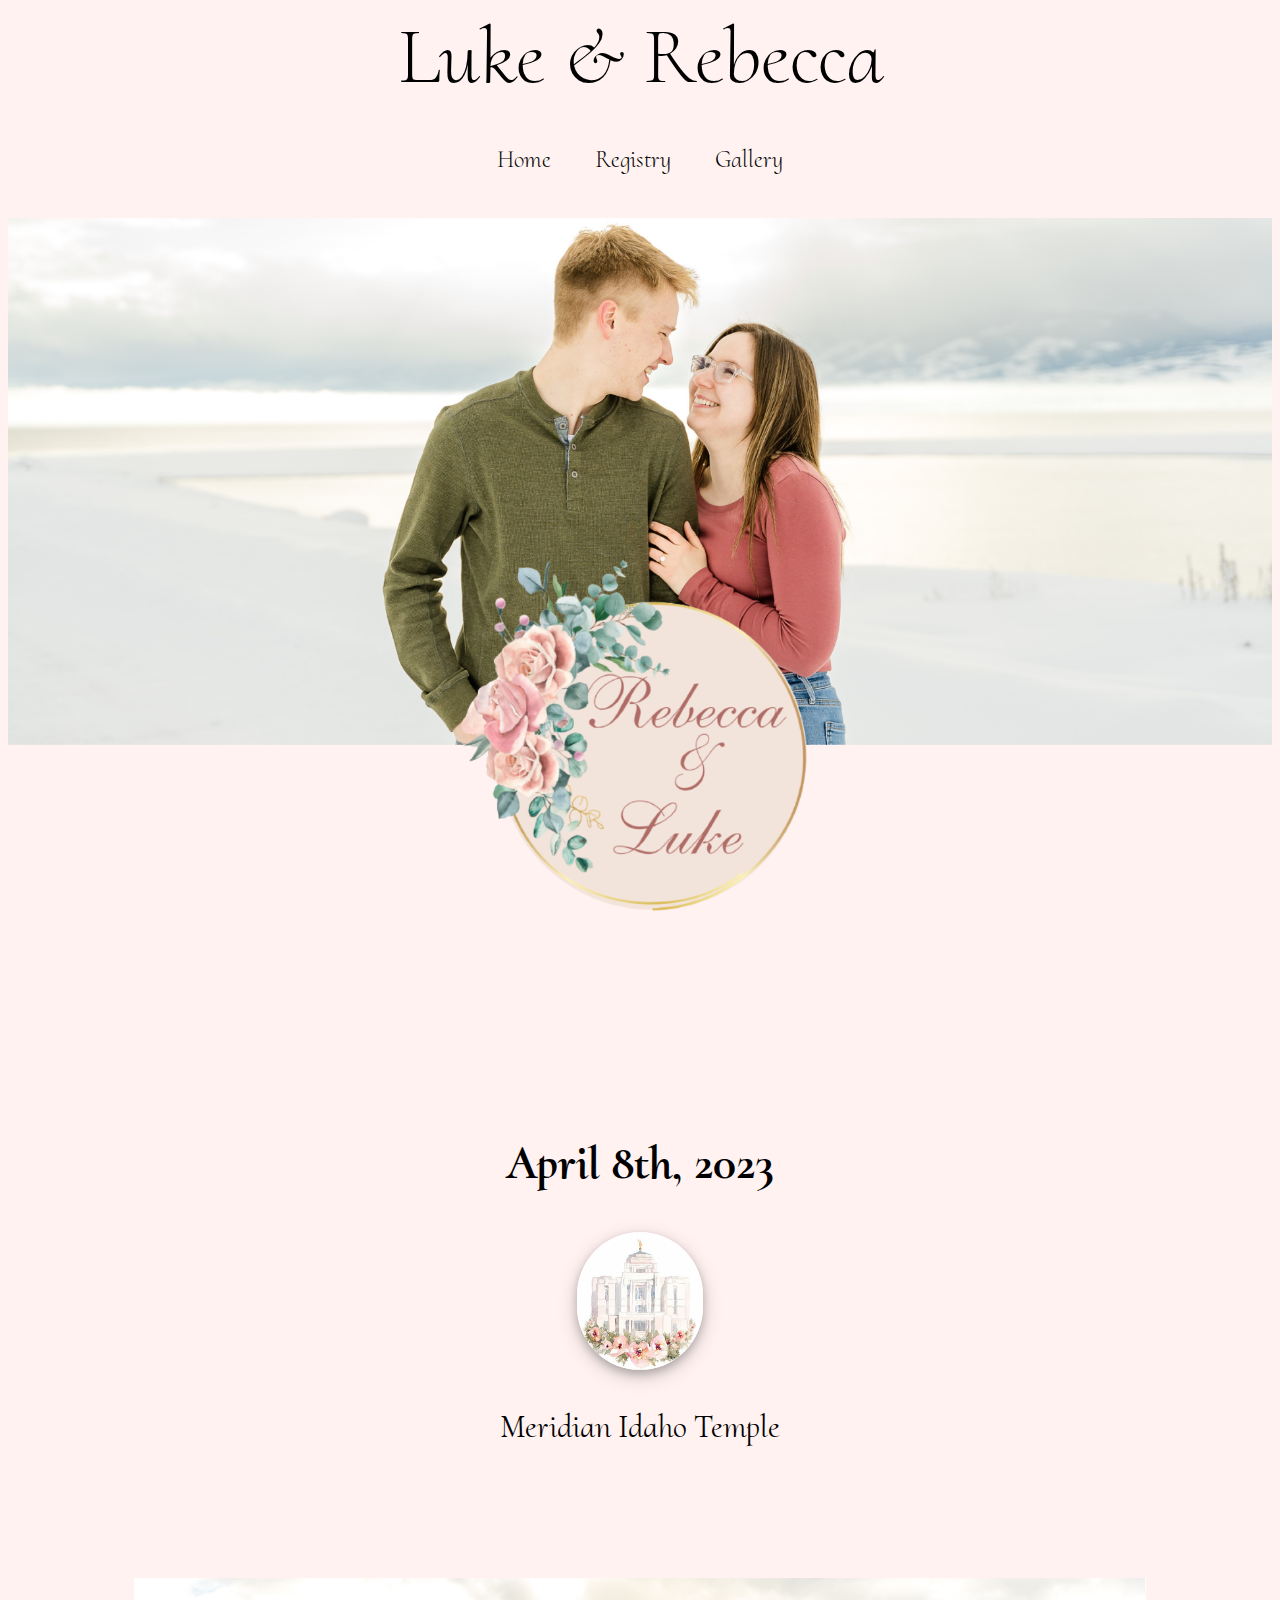
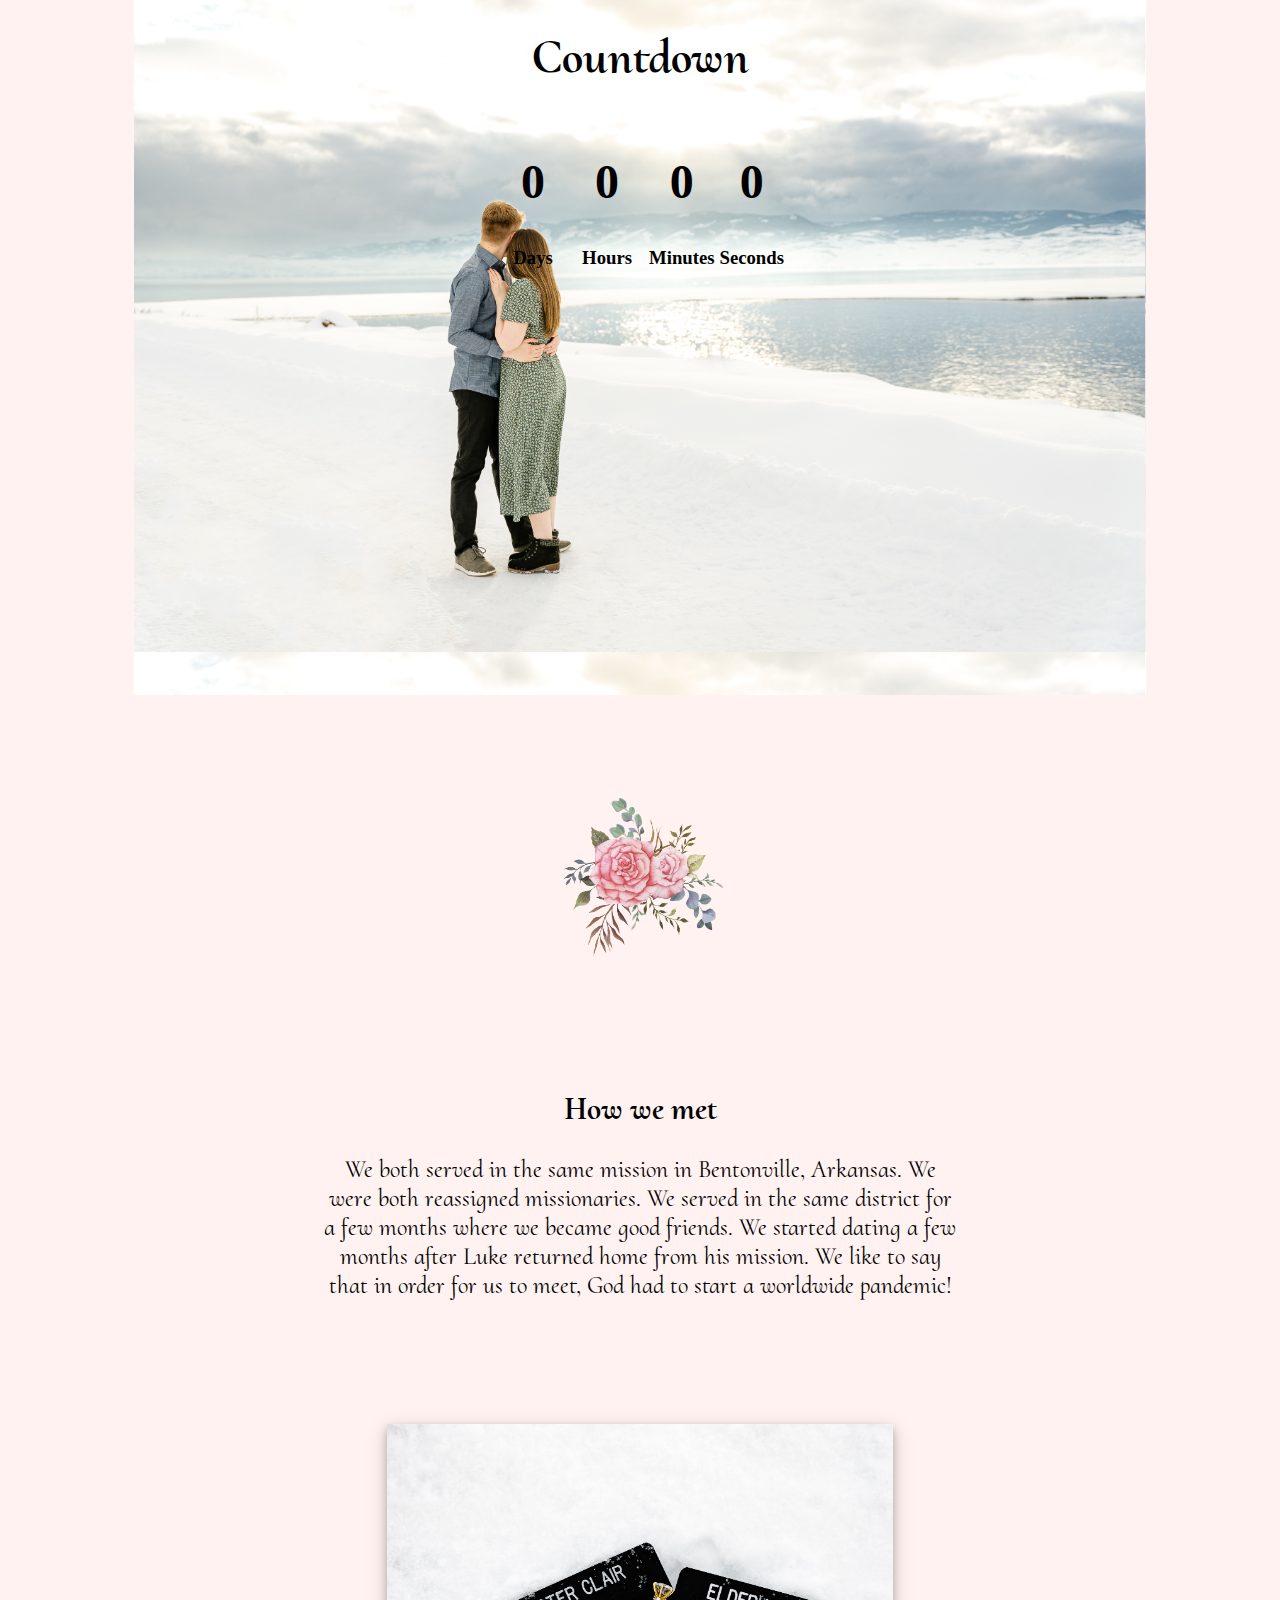
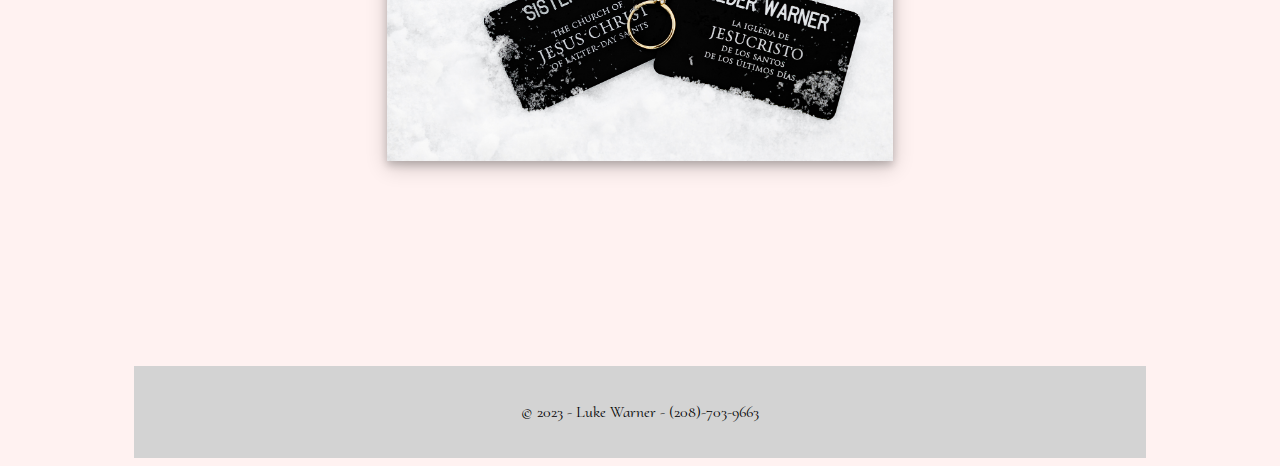
<file: index.html>
<!DOCTYPE html>
<html lang="en">
<head>
    <meta charset="UTF-8">
    <meta http-equiv="X-UA-Compatible" content="IE=edge">
    <meta name="viewport" content="width=device-width, initial-scale=0.5">
    <title>Rebecca & Luke</title>
    <link rel="stylesheet" href="./styles/style.css"/>
</head>
<body>
    <header>
        <a href="./index.html">Luke & Rebecca</a>
        <nav class="navmain">
            <a href="./index.html" class="underline-hover-home"> Home </a>
            <a href="./registry.html" class="underline-hover"> Registry </a>
            <a href="./gallery.html" class="underline-hover"> Gallery </a>
        </nav>
    </header>
    <main>
        <div class="mainImg">
            <img src="./images/home page.png" alt="cute picture of us">
        </div>
        <section class="general-info">
            <div class="date-location">
                <h2>April 8th, 2023</h2>
                <img src="./images/midtemp.jpg" alt="lds pictures meridian idaho temple">
                <p>Meridian Idaho Temple</p>
                <section class="coming-soon">
                    <h2>Countdown</h2>
                    <div class="countdown">
                        <div class="container-day">
                            <h3 class="day">Time</h3>
                            <h3>Days</h3>
                        </div>

                        <div class="container-hours">
                            <h3 class="hour">Time</h3>
                            <h3>Hours</h3>
                        </div>

                        <div class="container-minute">
                            <h3 class="minute">Time</h3>
                            <h3>Minutes</h3>
                        </div>

                        <div class="container-second">
                            <h3 class="second">Time</h3>
                            <h3>Seconds</h3>
                        </div>
                    </div>
                </section>
                <script src="./scripts/index.js"></script>
            </div>
            <div class="meeting">
                <img class="floral" src="./images/logoSeparater.png" alt="floral decoration">
                <h2>How we met</h2>
                <p>We both served in the same mission in Bentonville, Arkansas. We were both reassigned missionaries. 
                    We served in the same district for a few months where we became good friends. We started dating a few months
                     after Luke returned home from his mission. We like to say that in order for us to meet, God had to start a 
                     worldwide pandemic!
                </p>
                <img class="placas" src="./images/nametag.jpg" alt="nametags">
            </div>
        </section>
            
    </main>
    <footer>
        <p>&COPY; 2023 - Luke Warner - (208)-703-9663</p>
    </footer>
    
</body>
</html>
</file>
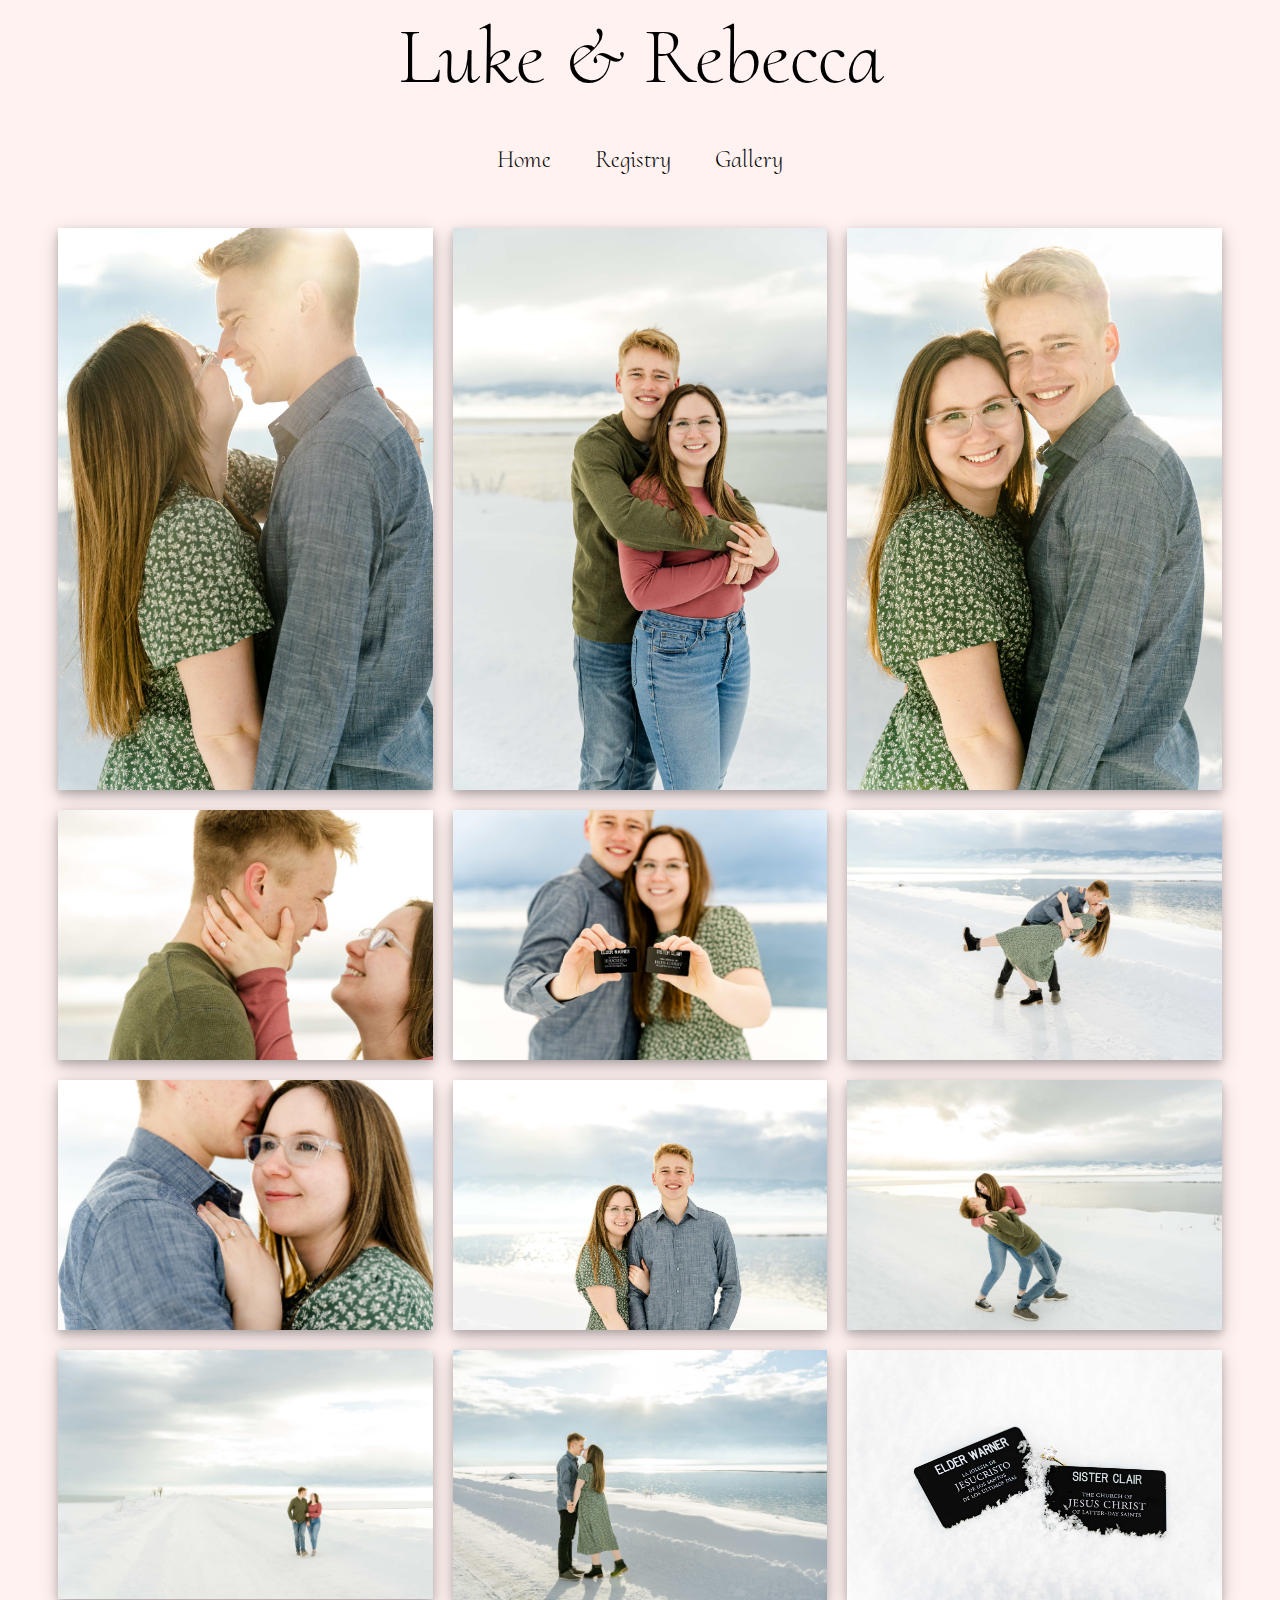
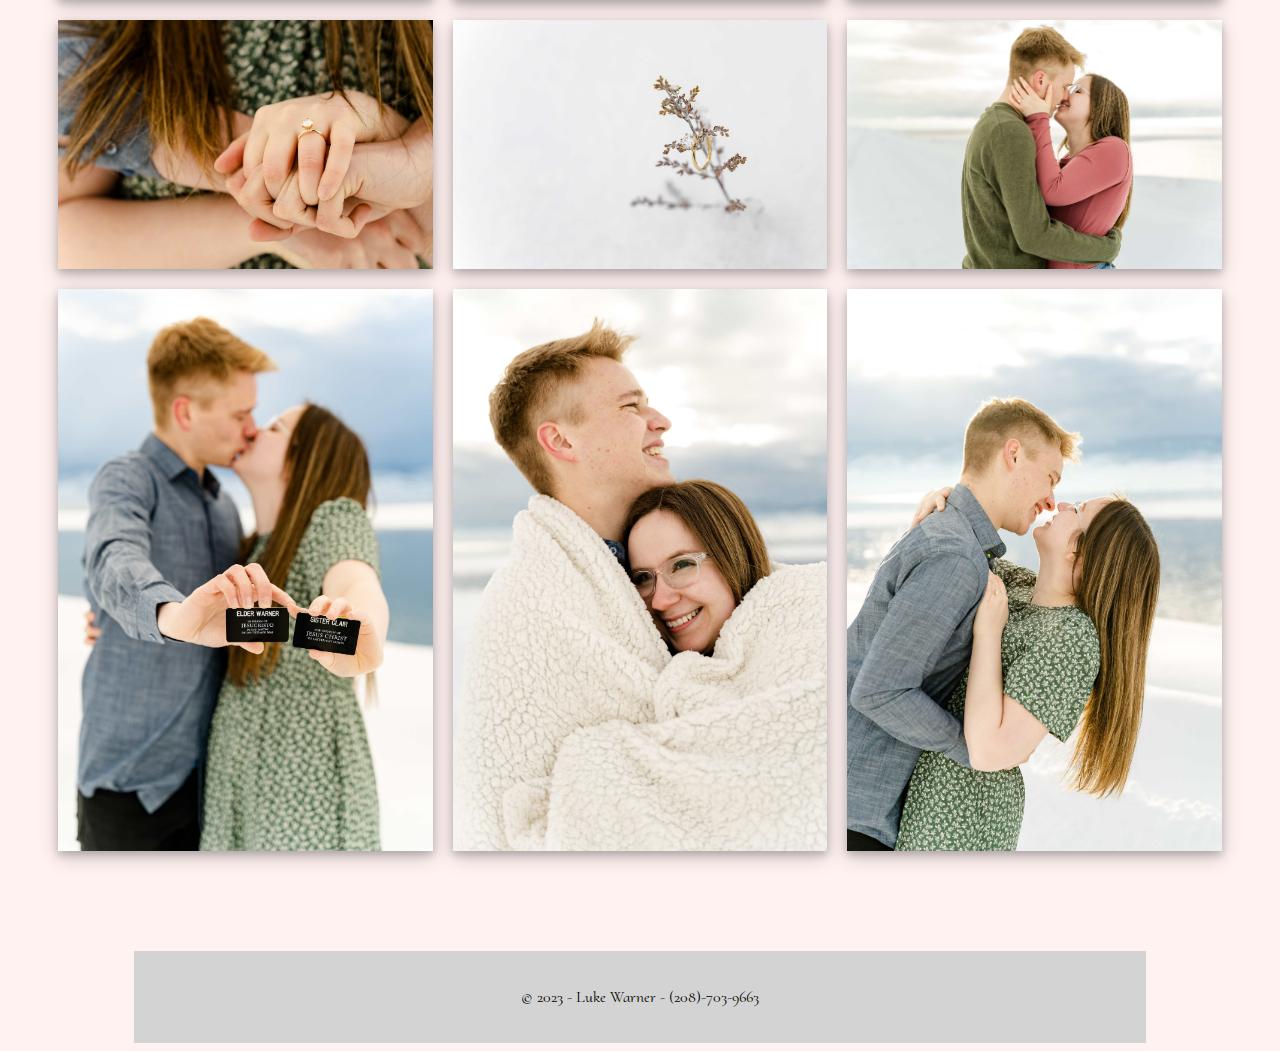
<file: gallery.html>
<!DOCTYPE html>
<html lang="en">
<head>
    <meta charset="UTF-8">
    <meta http-equiv="X-UA-Compatible" content="IE=edge">
    <meta name="viewport" content="width=device-width, initial-scale=1.0">
    <title>Rebecca & Luke</title>
    <link rel="stylesheet" href="./styles/style.css"/>
</head>
<body>
    <header>
        <a href="./index.html">Luke & Rebecca</a>
        <nav class="navmain">
            <a href="./index.html" class="underline-hover-home"> Home </a>
            <a href="./registry.html" class="underline-hover"> Registry </a>
            <a href="./gallery.html" class="underline-hover"> Gallery </a>
        </nav>
    </header>
    <div class="pictures">
        <img src="./images/suncrown.jfif" alt="">
        <img src="./images/portrait25.jfif" alt="">
        <img src="./images/fancy gaze.jfif" alt="">
        <img src="./images/gaze.jfif" alt="">
        <img src="./images/smilemission.jfif" alt="">
        <img src="./images/beckydipped.jfif" alt="">
        <img src="./images/beckylookoff.jfif" alt="">
        <img src="./images/fancylandscape.jfif" alt="">
        <img src="./images/lukedipped.jfif" alt="">
        <img src="./images/faraway.jfif" alt="">
        <img src="./images/farfancy.jfif" alt="">
        <img src="./images/plaquenring.jfif" alt="">
        <img src="./images/ringfocus.jfif" alt="">
        <img src="./images/ringsolo.jfif" alt="">
        <img src="./images/casualkiss.jfif" alt="">
        <img src="./images/missionarykiss.jfif" alt="">
        <img src="./images/blanketcuddle.jfif" alt="">
        <img src="./images/fancykiss.jfif" alt="">
    </div>
    <footer>
        <p>&COPY; 2023 - Luke Warner - (208)-703-9663</p>
    </footer>
</body>
</html>
</file>
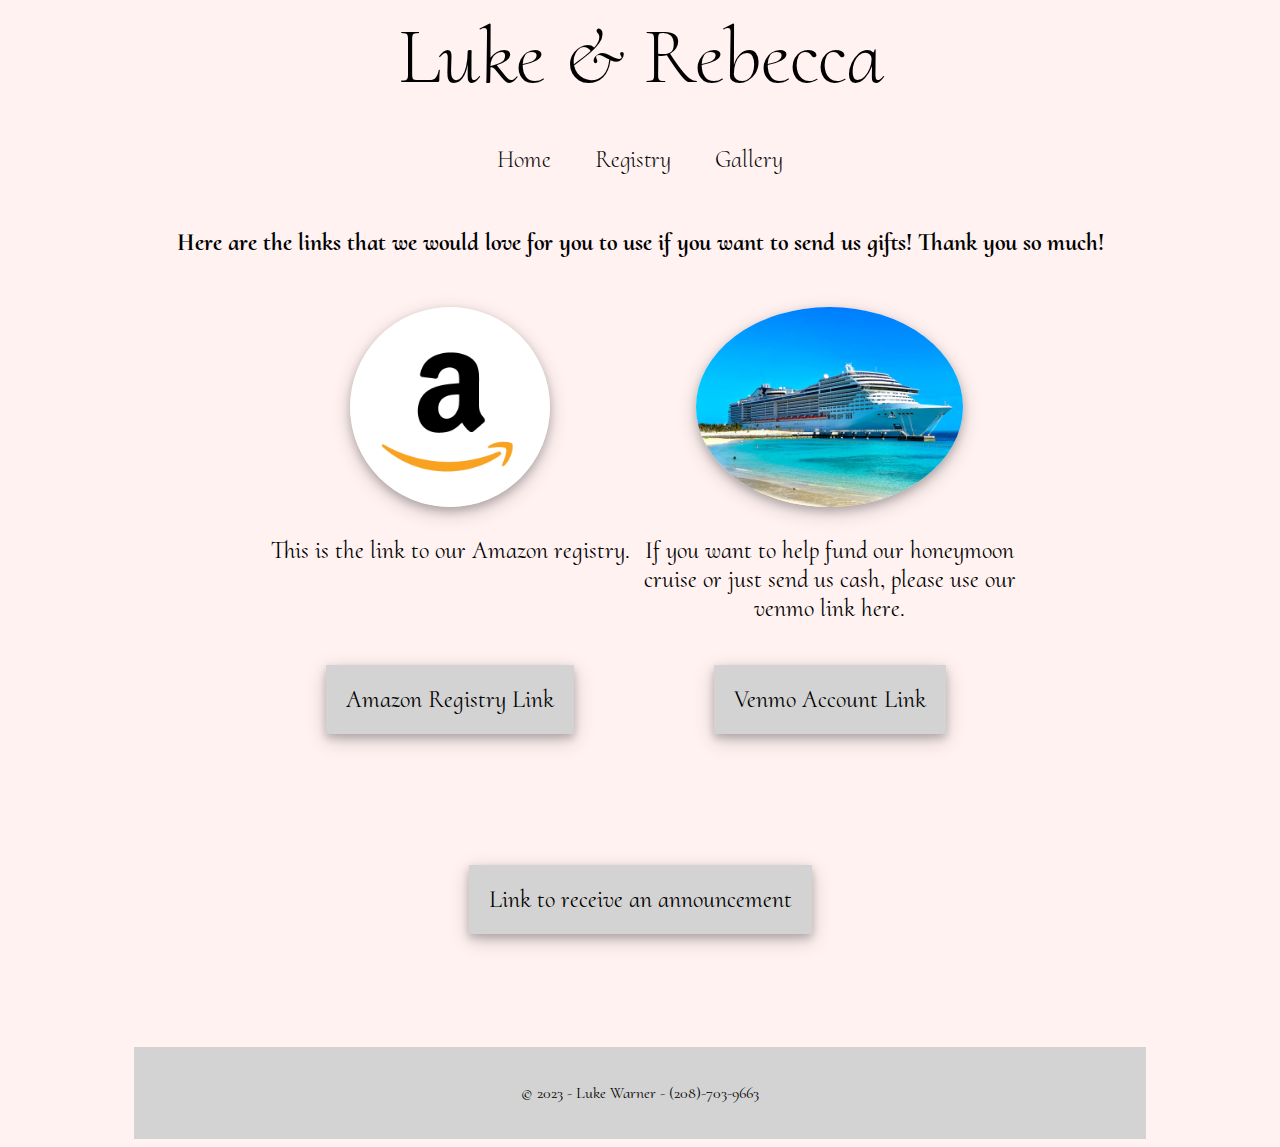
<file: registry.html>
<!DOCTYPE html>
<html lang="en">
<head>
    <meta charset="UTF-8">
    <meta http-equiv="X-UA-Compatible" content="IE=edge">
    <meta name="viewport" content="width=device-width, initial-scale=1.0">
    <title>Rebecca & Luke</title>
    <link rel="stylesheet" href="./styles/style.css"/>
</head>
<body>
    <header>
        <a href="./index.html">Luke & Rebecca</a>
        <nav class="navmain">
            <a href="./index.html" class="underline-hover-home"> Home </a>
            <a href="./registry.html" class="underline-hover"> Registry </a>
            <a href="./gallery.html" class="underline-hover"> Gallery </a>
        </nav>
    </header>
    <main class="regMain">
        <h2 class="regTitle">Here are the links that we would love for you to use if you want to send us gifts! Thank you so much!</h2>
        <div class="links">
            <div class="amazon">
                <img src="./images/amazon.png" alt="Image of amazon logo">
                <p>This is the link to our Amazon registry.</p>
            </div>
            <div class="zonlink">
                <a href="https://www.amazon.com/wedding/luke-warner-rebecca-clair--april-2023/registry/35ZFKQ6DLDXWJ" target="_blank">Amazon Registry Link</a>
            </div>
            <div class="venmo">
                <img src="./images/cruise.jpg" alt="Image of venmo logo">
                <p>If you want to help fund our honeymoon cruise or just send us cash, please use our venmo link here.</p>
            </div>
            <div class="venlink">
                <a href="https://account.venmo.com/u/rebeccaclair135" target="_blank">Venmo Account Link</a>
            </div>
            <div class="address">
                <a href="https://ineedyouraddress.com/lukeandbecky/" target="_blank">Link to receive an announcement</a>
            </div>
        </div>
    </main>
    <footer>
        <p>&COPY; 2023 - Luke Warner - (208)-703-9663</p>
    </footer>
</body>
</html>
</file>
<file: styles/style.css>
@import url('https://fonts.googleapis.com/css2?family=Cormorant+Upright:wght@300&display=swap');

*, *::before, *::after {
    box-sizing: border-box;
  }
html{
    font-family: 'Cormorant Upright';
    background-color: #fff2f1;
}
header {
    text-align: center;
}
header a {
    font-size: 5em;
    font-weight: lighter;
    text-decoration: none;
    color: black
}
body {
    min-width: 1000px;
}
.navmain a {
    font-size: 1.5em;
    text-decoration: none;
    color: black;
    padding-left: 20px;
    padding-right: 20px;
    margin-top: 40px;
    
}

.underline-hover {
    display: inline-block;
    padding-bottom: .25rem;
    position: relative;
}
.underline-hover::before {
    content: "";
    position: absolute;
    left: 2;
    bottom: 0;
    width: 0;
    height: 2px;
    background-color: rgb(0, 0, 0);
    transition: width 0.5s ease-out;
  }
  .underline-hover:hover::before {
    width: 66%;
    text-align: center;
  }
.underline-hover-home {
    display: inline-block;
    padding-bottom: .25rem;
    position: relative;
}
.underline-hover-home::before {
    content: "";
    position: absolute;
    left: 2;
    bottom: 0;
    width: 0;
    height: 2px;
    background-color: rgb(0, 0, 0);
    transition: width 0.5s ease-out;
}
.underline-hover-home:hover::before {
    width: 60%;
    text-align: center;
}
.mainImg {
    width: 100%;
    text-align: center;
    padding-top: 40px;
}
.mainImg img {
    width: 100%
}
.general-info {
    margin-top: 200px;
}
.date-location {
    text-align: center;
}
.date-location h2 {
    font-size: 3em;
}
.date-location p {
    font-size: 2em;
    padding-bottom: 100px;
}
.date-location img {
    width: 10%;
    border-radius: 150px;
    box-shadow: 0 4px 8px 0 rgba(0, 0, 0, 0.2), 0 6px 20px 0 rgba(0, 0, 0, 0.19);
}
.coming-soon {
    margin-left: 10%;
    margin-right: 10%;
    padding: 10px;
    box-sizing: border-box;
    display:flex;
    align-items: center;
    flex-direction: column;
    justify-content: center;
    background-image: url(../images/look.jpg);
    background-size: 100%;
}
.coming-soon h2 {
    margin-bottom: 0;
    padding-bottom: 0;
}
.countdown {
    font-family:'Times New Roman', Times, serif;
    display: flex;
    justify-content: space-around;
    text-align: center;
    margin-bottom: 40%;
}
.day,
.hour,
.minute,
.second {
    font-size: 3rem;
    padding: 20px;
    margin-bottom: 0;
}
.container-day,
.container-hours,
.container-minute,
.container-seconds {
    padding-left: 5px;
    padding-right: 5px;
}
.waiting {
    height: 50vh;
}
.meeting {
    text-align: center;
    margin-left: 25%;
    margin-right: 25%;
}
.meeting p {
    font-size: 1.5em;
}
.meeting h2 {
    font-size: 2em;
}
.floral {
    width: 200px;
    margin-top: 100px;
    margin-bottom: 100px;
}
.placas {
    width: 80%;
    margin-top: 100px;
    margin-bottom: 100px;
    box-shadow: 0 4px 8px 0 rgba(0, 0, 0, 0.2), 0 6px 20px 0 rgba(0, 0, 0, 0.19);
}
.regMain {
    text-align: center;
    margin-bottom: 200px;
}
.regMain h2 {
    margin-top: 50px;
    margin-bottom: 50px;
}
.links p {
    font-size: 1.5em;
}
.links {
    display: grid;
    grid-template-columns: 1fr 1fr;
    grid-template-rows: 70% 100px 100px;
    margin-left: 20%;
    margin-right: 20%;
}
.links a {
    text-decoration: none;
    font-size: 1.5em;
    color: black;
    background-color: lightgrey;
    padding: 20px;
    box-shadow: 0 4px 8px 0 rgba(0, 0, 0, 0.2), 0 6px 20px 0 rgba(0, 0, 0, 0.19);
}
.links a:hover {
    background-color: lightskyblue;
}
.amazon img {
    height: 200px;
    box-shadow: 0 4px 8px 0 rgba(0, 0, 0, 0.2), 0 6px 20px 0 rgba(0, 0, 0, 0.19);
    border-radius: 100%;
}
.amazon {
    grid-column: 1/2;
    grid-row: 1/2;
}
.zonlink {
    grid-row: 2/3;
}
.venlink {
    grid-row: 2/3;
}
.venmo img {
    height: 200px;
    border-radius: 100%;
    box-shadow: 0 4px 8px 0 rgba(0, 0, 0, 0.2), 0 6px 20px 0 rgba(0, 0, 0, 0.19);

}
.venmo {
    grid-column: 2/3;
    grid-row: 1/2;
}
.address {
    grid-column: 1/3;
    grid-row: 3/4;
    margin-top: 100px;
    margin-bottom:100px;
}
.pictures {
    display:grid;
    grid-template-columns: 1fr 1fr 1fr;
    margin: 50px;
    grid-gap: 20px;
}
.pictures img {
    width: 100%;
    box-shadow: 0 4px 8px 0 rgba(0, 0, 0, 0.2), 0 6px 20px 0 rgba(0, 0, 0, 0.19);

}
footer {
    padding: 20px;
    background-color: lightgray;
    text-align: center;
    margin-left: 10%;
    margin-right: 10%;
    margin-top: 100px;
}

@media screen and (max-width: 767px) {
    html {
        max-width: 100%;
    }
}
</file>
